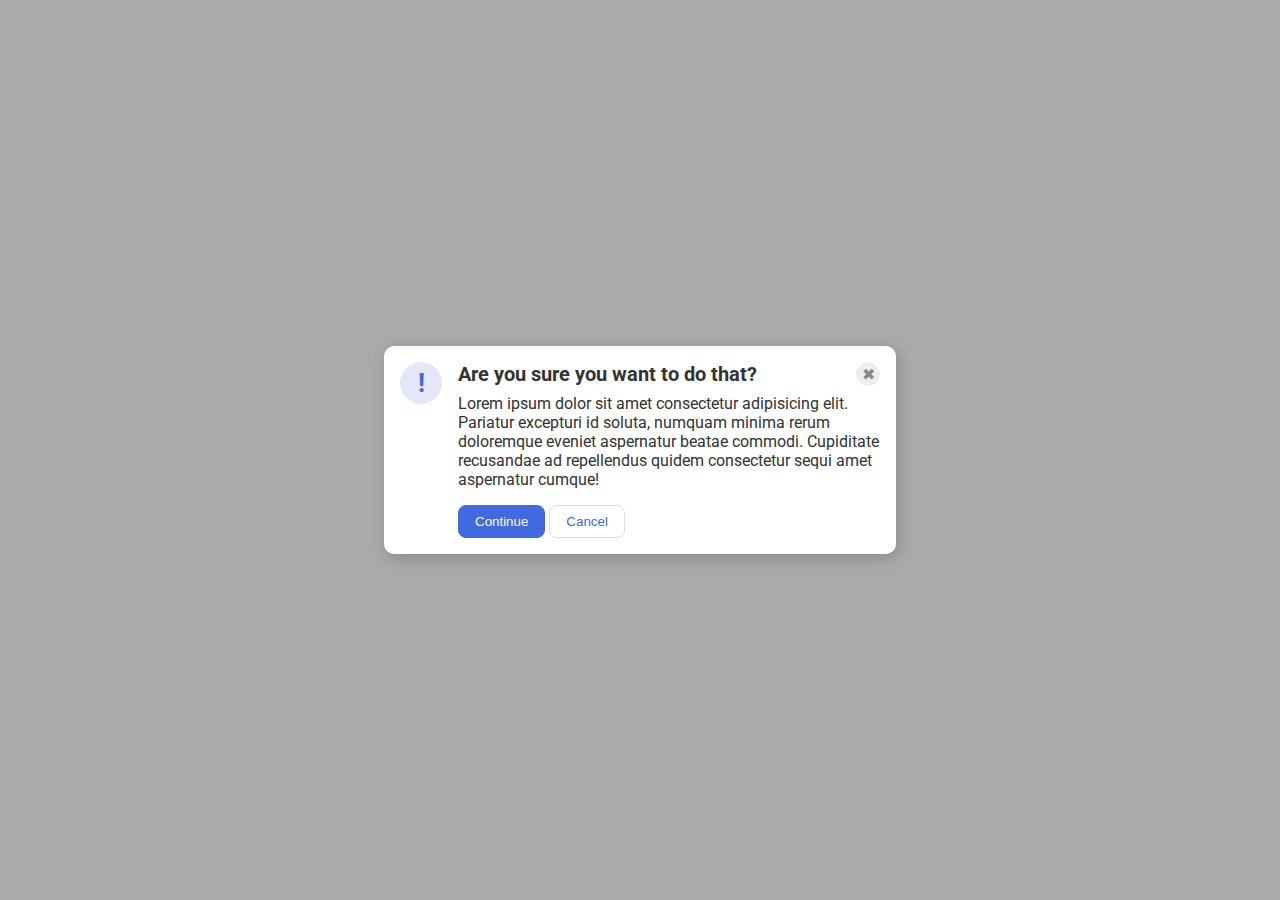
<file: flex/05-flex-modal/index.html>
<!DOCTYPE html>
<html lang="en">
  <head>
    <meta charset="UTF-8" />
    <meta http-equiv="X-UA-Compatible" content="IE=edge" />
    <meta name="viewport" content="width=device-width, initial-scale=1.0" />
    <link rel="stylesheet" href="style.css" />
    <title>Modal</title>
  </head>
  <body>
    <div class="modal">
      <div class="exclam">
        <div class="icon">!</div>
      </div>

      <div class="content">
        <div class="headerinfo">
          <div class="header">Are you sure you want to do that?</div>
          <button class="close-button">✖</button>
        </div>

        <div class="text">
          Lorem ipsum dolor sit amet consectetur adipisicing elit. Pariatur
          excepturi id soluta, numquam minima rerum doloremque eveniet
          aspernatur beatae commodi. Cupiditate recusandae ad repellendus quidem
          consectetur sequi amet aspernatur cumque!
        </div>
        <button class="continue">Continue</button>
        <button class="cancel">Cancel</button>
      </div>
    </div>
  </body>
</html>
</file>
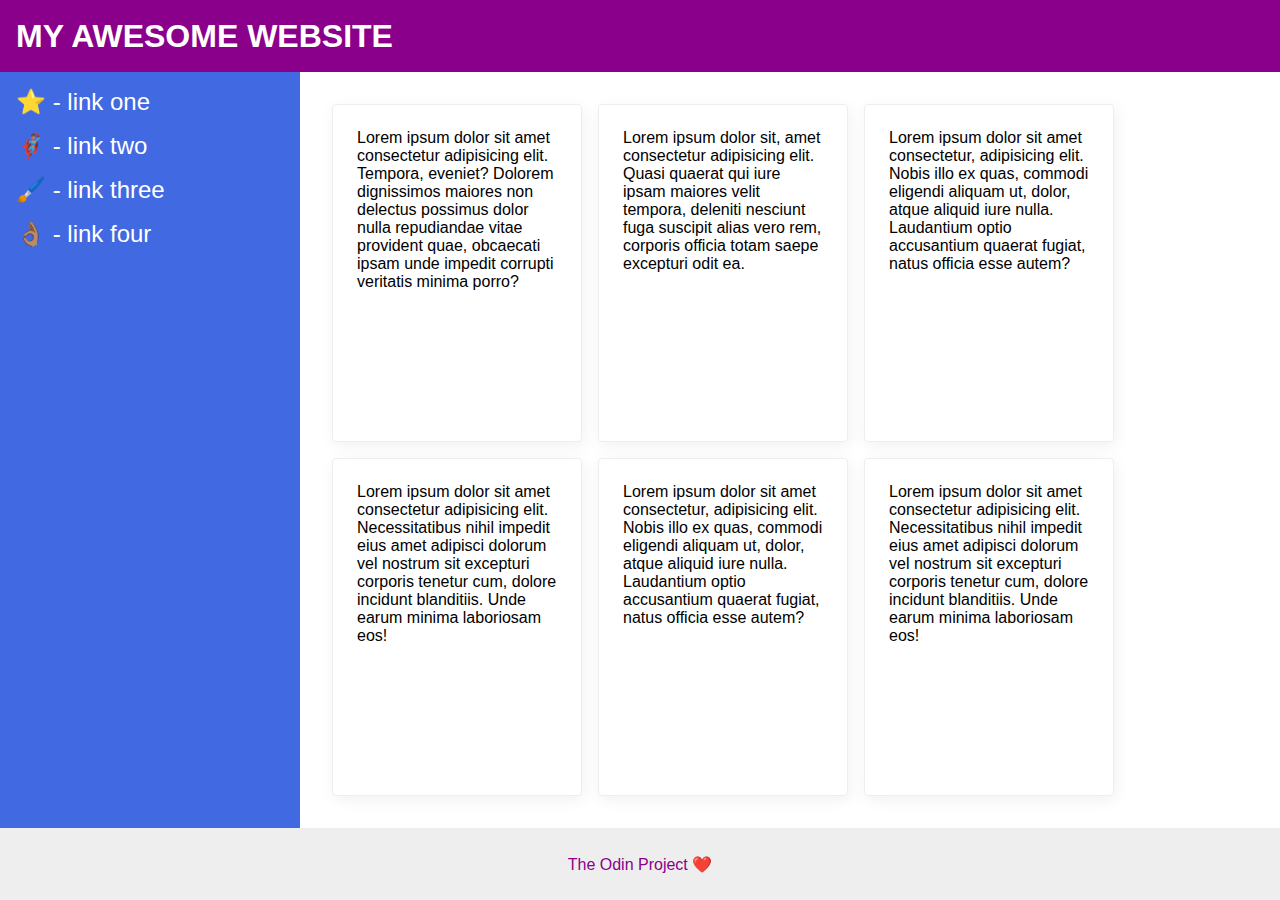
<file: flex/07-flex-layout-2/index.html>
<!DOCTYPE html>
<html lang="en">
  <head>
    <meta charset="UTF-8" />
    <meta http-equiv="X-UA-Compatible" content="IE=edge" />
    <meta name="viewport" content="width=device-width, initial-scale=1.0" />
    <title>The Holy Grail</title>
    <link rel="stylesheet" href="style.css" />
  </head>
  <body>
    <div class="header">MY AWESOME WEBSITE</div>

<section>    <div class="sidebar">
      <ul>
        <li><a href="#">⭐ - link one</a></li>
        <li><a href="#">🦸🏽‍♂️ - link two</a></li>
        <li><a href="#">🖌️ - link three</a></li>
        <li><a href="#">👌🏽 - link four</a></li>
      </ul>
    </div>

    <div class="cardcontainer">
      <div class="card">
        Lorem ipsum dolor sit amet consectetur adipisicing elit. Tempora,
        eveniet? Dolorem dignissimos maiores non delectus possimus dolor nulla
        repudiandae vitae provident quae, obcaecati ipsam unde impedit corrupti
        veritatis minima porro?
      </div>
      <div class="card">
        Lorem ipsum dolor sit, amet consectetur adipisicing elit. Quasi quaerat
        qui iure ipsam maiores velit tempora, deleniti nesciunt fuga suscipit
        alias vero rem, corporis officia totam saepe excepturi odit ea.
      </div>
      <div class="card">
        Lorem ipsum dolor sit amet consectetur, adipisicing elit. Nobis illo ex
        quas, commodi eligendi aliquam ut, dolor, atque aliquid iure nulla.
        Laudantium optio accusantium quaerat fugiat, natus officia esse autem?
      </div>
      <div class="card">
        Lorem ipsum dolor sit amet consectetur adipisicing elit. Necessitatibus
        nihil impedit eius amet adipisci dolorum vel nostrum sit excepturi
        corporis tenetur cum, dolore incidunt blanditiis. Unde earum minima
        laboriosam eos!
      </div>
      <div class="card">
        Lorem ipsum dolor sit amet consectetur, adipisicing elit. Nobis illo ex
        quas, commodi eligendi aliquam ut, dolor, atque aliquid iure nulla.
        Laudantium optio accusantium quaerat fugiat, natus officia esse autem?
      </div>
      <div class="card">
        Lorem ipsum dolor sit amet consectetur adipisicing elit. Necessitatibus
        nihil impedit eius amet adipisci dolorum vel nostrum sit excepturi
        corporis tenetur cum, dolore incidunt blanditiis. Unde earum minima
        laboriosam eos!
      </div></section>
    </div>
    <div class="footer">The Odin Project ❤️</div>
  </body>
</html>
</file>
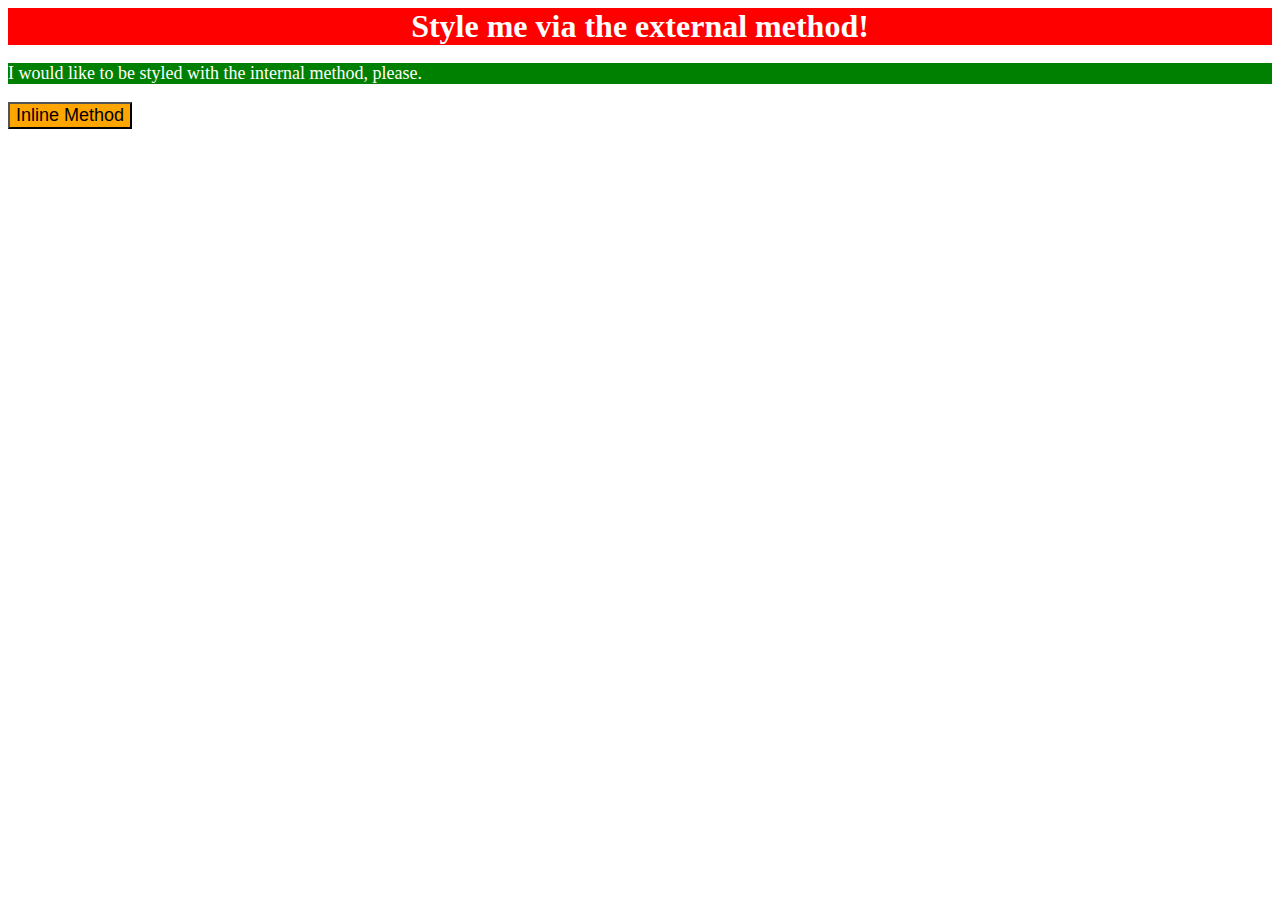
<file: foundations/01-css-methods/index.html>
<!DOCTYPE html>
<html lang="en">
  <head>
    <meta charset="UTF-8" />
    <meta http-equiv="X-UA-Compatible" content="IE=edge" />
    <meta name="viewport" content="width=device-width, initial-scale=1.0" />
    <link rel="stylesheet" href="style.css" />
    <title>Methods for Adding CSS</title>

    <style>
      p {
        background-color: green;
        color: white;
        font-size: 18px;
      }
    </style>
  </head>
  <body>
    <div>Style me via the external method!</div>
    <p>I would like to be styled with the internal method, please.</p>
    <button style="background-color: orange; font-size: 18px">
      Inline Method
    </button>
  </body>
</html>
</file>
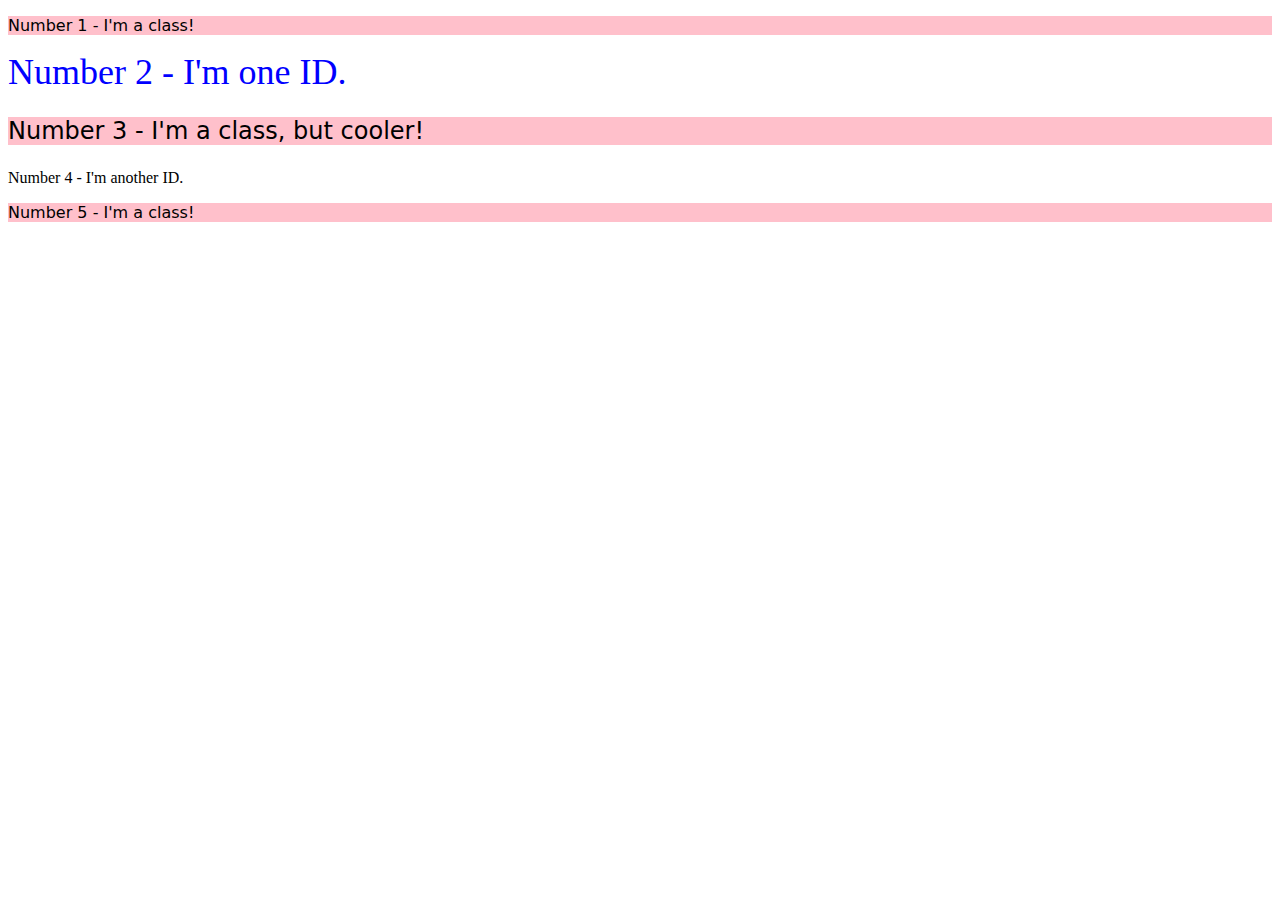
<file: foundations/02-class-id-selectors/index.html>
<!DOCTYPE html>
<html lang="en">
  <head>
    <meta charset="UTF-8" />
    <meta http-equiv="X-UA-Compatible" content="IE=edge" />
    <meta name="viewport" content="width=device-width, initial-scale=1.0" />
    <title>Class and ID Selectors</title>
    <link rel="stylesheet" href="style.css" />
  </head>
  <body>
    <p class="pink">Number 1 - I'm a class!</p>
    <div id="blue">Number 2 - I'm one ID.</div>
    <p class="pink f24">Number 3 - I'm a class, but cooler!</p>
    <div id="green">Number 4 - I'm another ID.</div>
    <p class="pink">Number 5 - I'm a class!</p>
  </body>
</html>
</file>
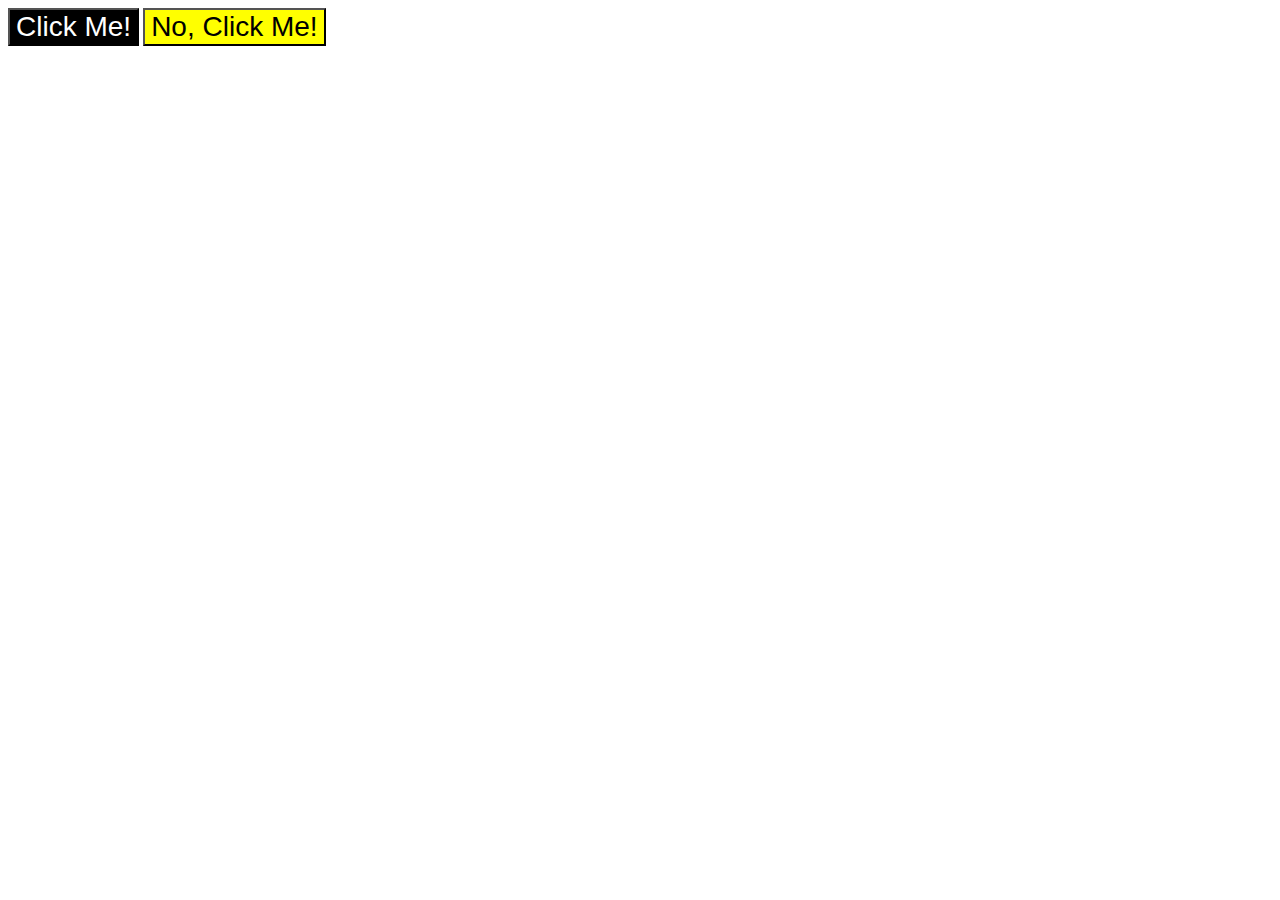
<file: foundations/03-grouping-selectors/index.html>
<!DOCTYPE html>
<html lang="en">
  <head>
    <meta charset="UTF-8" />
    <meta http-equiv="X-UA-Compatible" content="IE=edge" />
    <meta name="viewport" content="width=device-width, initial-scale=1.0" />
    <title>Grouping Selectors</title>
    <link rel="stylesheet" href="style.css" />
  </head>
  <body>
    <button class="black">Click Me!</button>
    <button class="yellow">No, Click Me!</button>
  </body>
</html>
</file>
<file: flex/05-flex-modal/style.css>
@import url("https://fonts.googleapis.com/css2?family=Roboto:wght@400;700&display=swap");

html,
body {
  height: 100%;
}

body {
  font-family: Roboto, sans-serif;
  margin: 0;
  background: #aaa;
  color: #333;
  /* I'll give you this one for free lol */
  display: flex;
  align-items: center;
  justify-content: center;
}

.modal {
  background: white;
  width: 480px;
  border-radius: 10px;
  box-shadow: 2px 4px 16px rgba(0, 0, 0, 0.2);
  display: flex;
  padding: 16px;
  gap: 16px;
}

.headerinfo {
  display: flex;
  justify-content: space-between;
  font-weight: bold;
  font-size: 20px;
  margin-bottom: 8px;
}

.text {
  margin-bottom: 16px;
}

.icon {
  color: royalblue;
  font-size: 26px;
  font-weight: 700;
  background: lavender;
  width: 42px;
  height: 42px;
  border-radius: 50%;
  display: flex;
  align-items: center;
  justify-content: center;
  flex-shrink: 0; /*from solution*/
}

.close-button {
  background: #eee;
  border-radius: 50%;
  color: #888;
  font-weight: 400;
  font-size: 16px;
  height: 24px;
  width: 24px;
  display: flex;
  align-items: center;
  justify-content: center;
  border: 1px solid #eee;
  padding: 0;
}

button {
  cursor: pointer;
  padding: 8px 16px;
  border-radius: 8px;
}

button.continue {
  background: royalblue;
  border: 1px solid royalblue;
  color: white;
}

button.cancel {
  background: white;
  border: 1px solid #ddd;
  color: royalblue;
}
</file>
<file: flex/07-flex-layout-2/style.css>
body {
  font-family: -apple-system, BlinkMacSystemFont, "Segoe UI", Roboto, Oxygen,
    Ubuntu, Cantarell, "Open Sans", "Helvetica Neue", sans-serif;
  margin: 0;
  min-height: 100vh;
  display: flex;
  flex-direction: column;
}

.header {
  height: 72px;
  background: darkmagenta;
  color: white;
  font-size: 32px;
  font-weight: 900;
  padding-bottom: 0px;
  display: flex;
  align-items: center;
  padding: 0 16px;
}

section {
  display: flex;
  flex: 1;
}

.sidebar {
  width: 300px;
  background: royalblue;
  box-sizing: border-box;
  padding: 16px;
  flex-shrink: 0;
}

.sidebar ul {
  display: flex;
  flex-direction: column;
  gap: 16px;
}

.cardcontainer {
  display: flex;
  gap: 16px;
  padding: 32px;
  flex-wrap: wrap;
}

.card {
  border: 1px solid #eee;
  box-shadow: 2px 4px 16px rgba(0, 0, 0, 0.06);
  border-radius: 4px;
  padding: 24px;
  flex-basis: 200px;
}
ul {
  list-style-type: none;
  padding: 0;
  margin: 0;
}

.sidebar a {
  text-decoration: none;
  color: white;
  font-size: 24px;
}

.footer {
  display: flex;
  justify-content: center;
  align-items: center;
  height: 72px;
  background: #eee;
  color: darkmagenta;
}
</file>
<file: foundations/01-css-methods/style.css>
div {
  background-color: red;
  color: white;
  font-size: 32px;
  text-align: center;
  font-weight: bold;
}
</file>
<file: foundations/02-class-id-selectors/style.css>
.pink {
  background-color: pink;
  font-family: Verdana, "DejaVu Sans", sans-serif;
}

#blue {
  color: blue;
  font-size: 36px;
}

.f24 {
  font-size: 24px;
}

.green {
  background-color: green;
  font-size: 24px;
  font-weight: bold;
}
</file>
<file: foundations/03-grouping-selectors/style.css>
.black {
  background-color: black;
  color: white;
}

.yellow {
  background-color: yellow;
}

.black,
.yellow {
  font-size: 28px;
  font-family: Helvetica, "Times New Roman", sans-serif;
}
</file>
